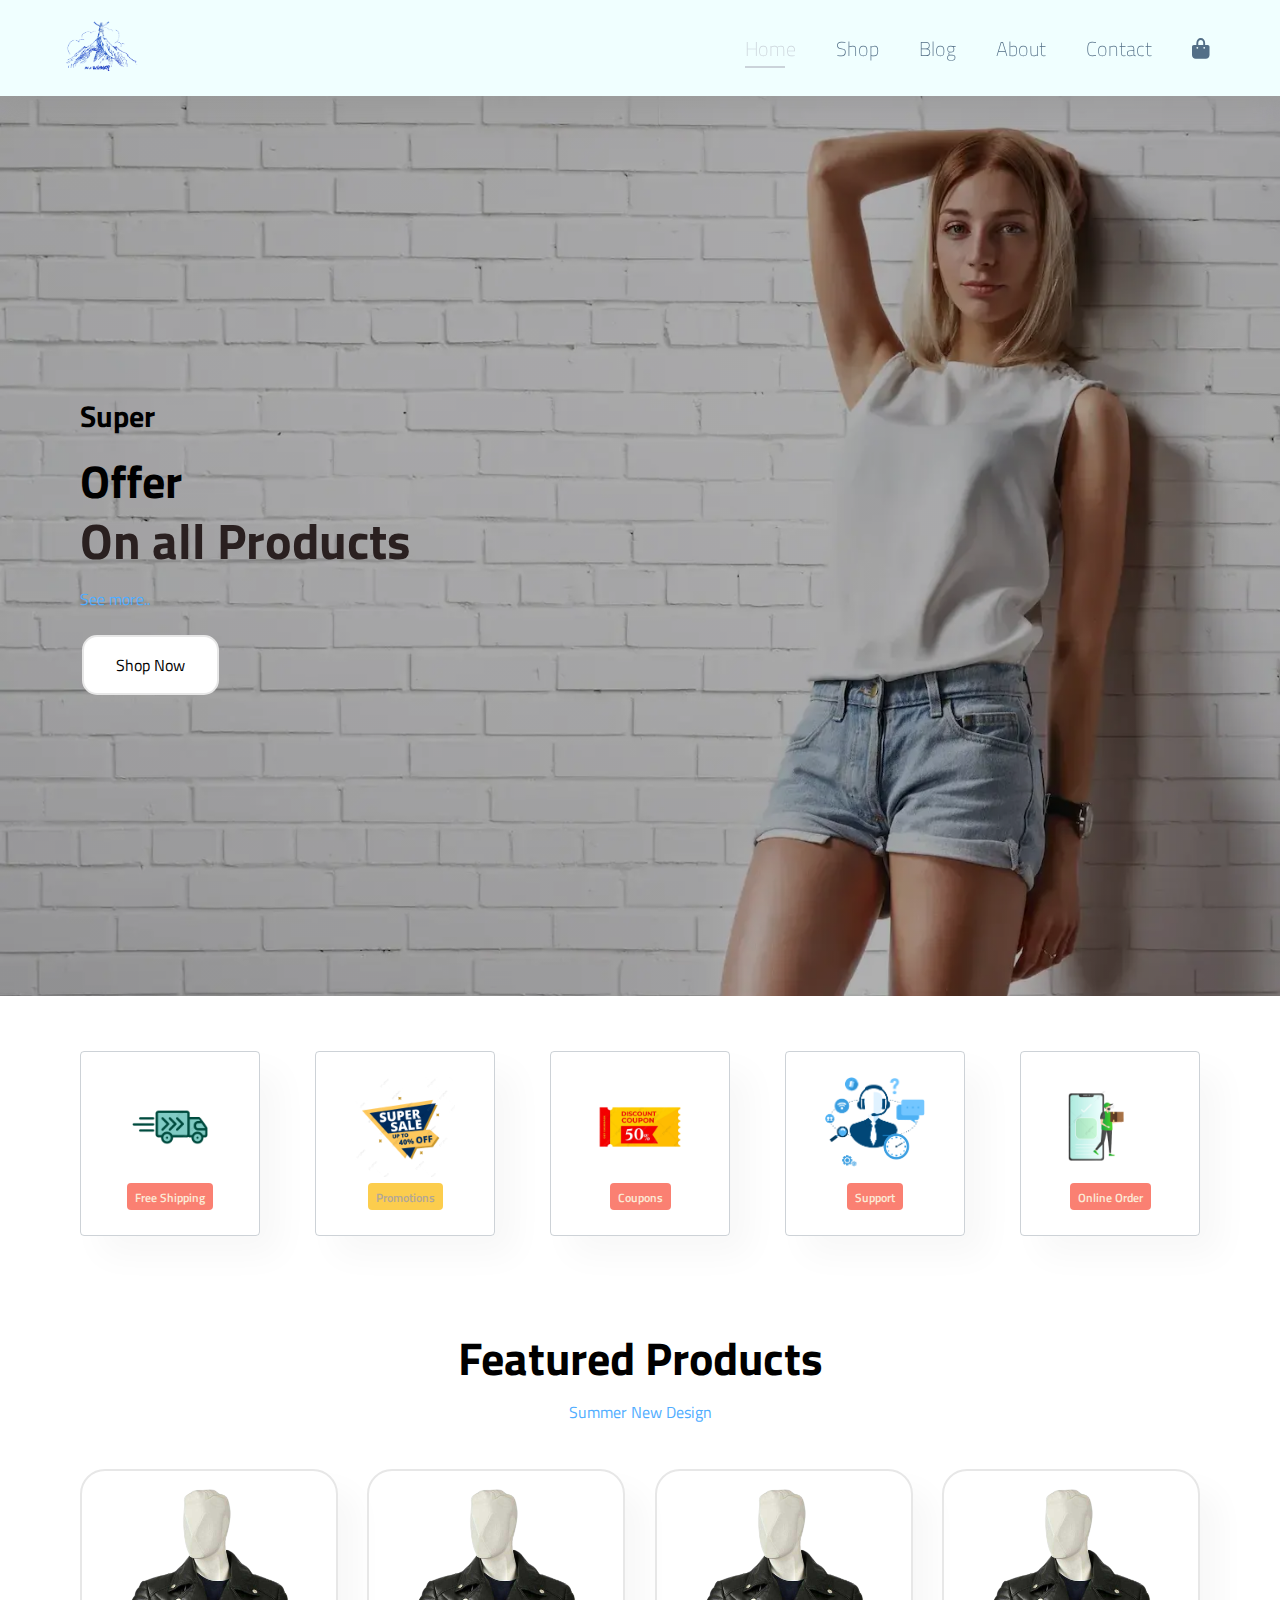
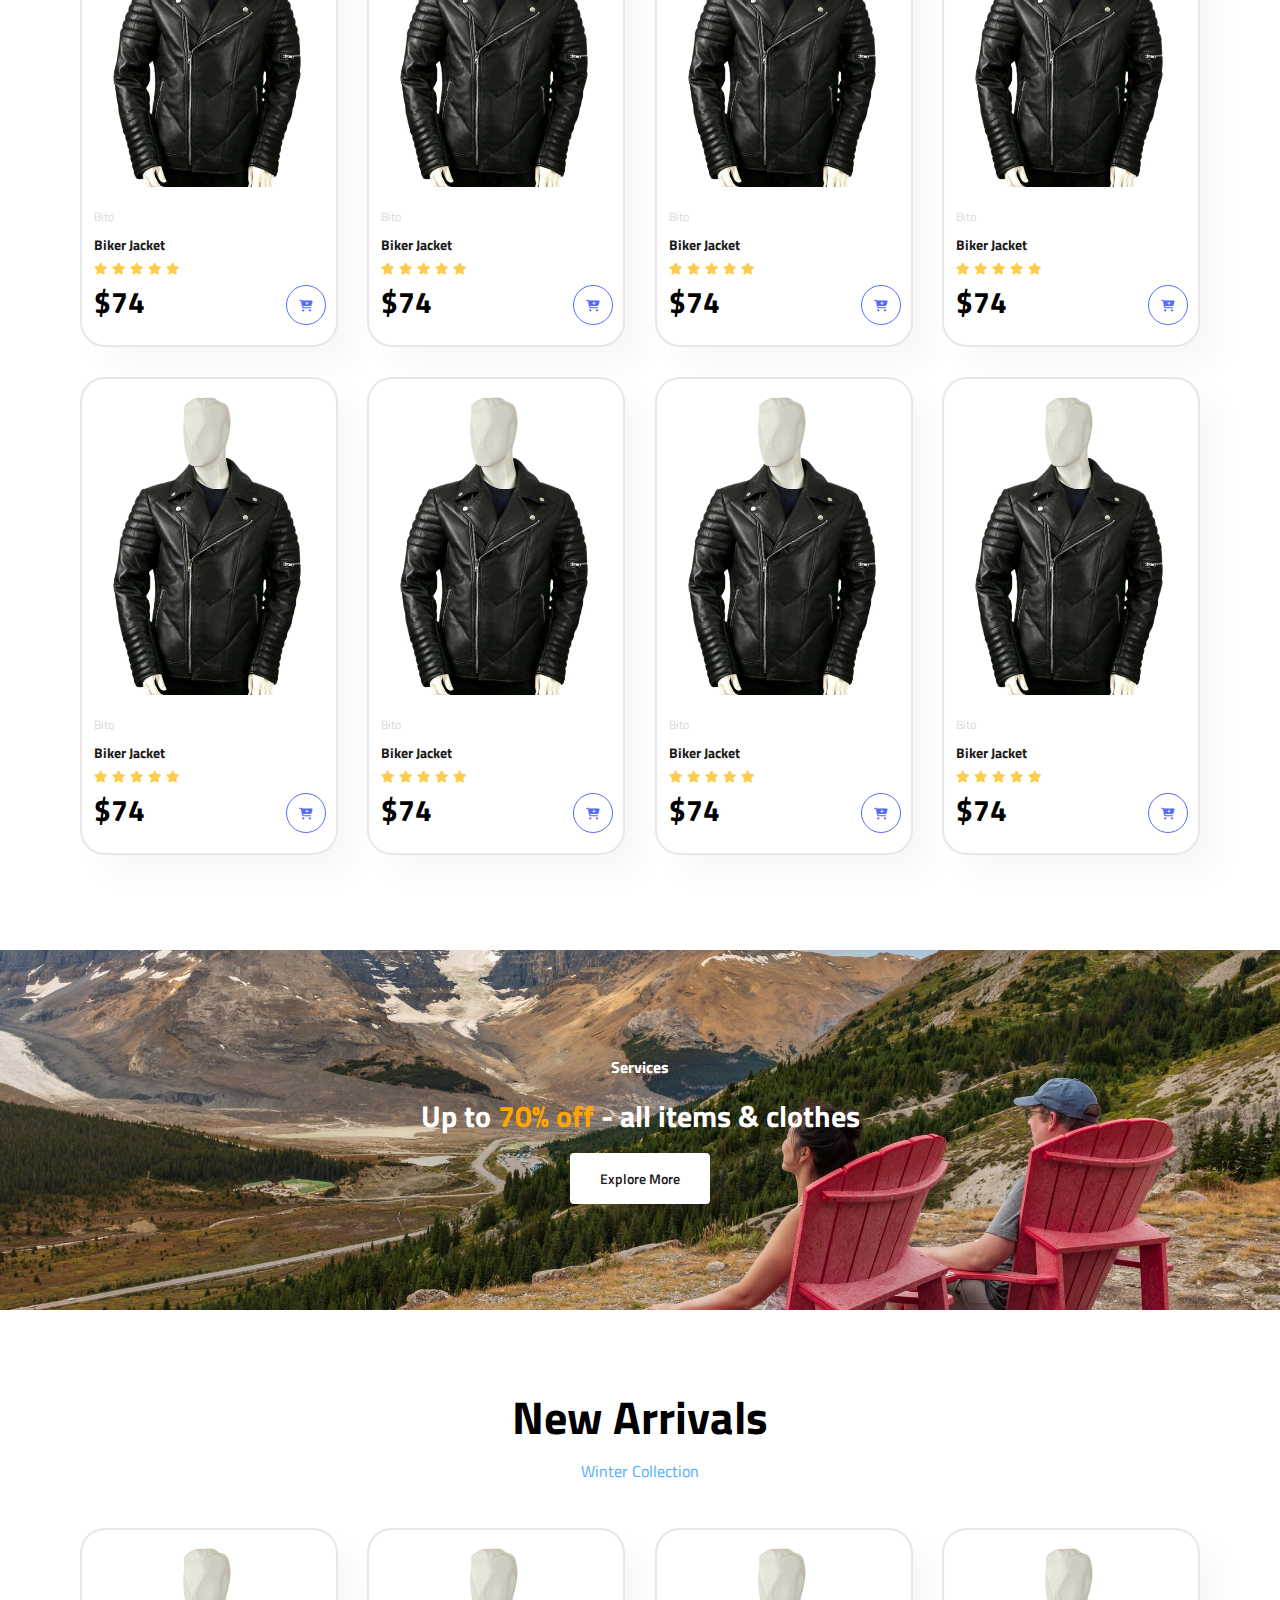
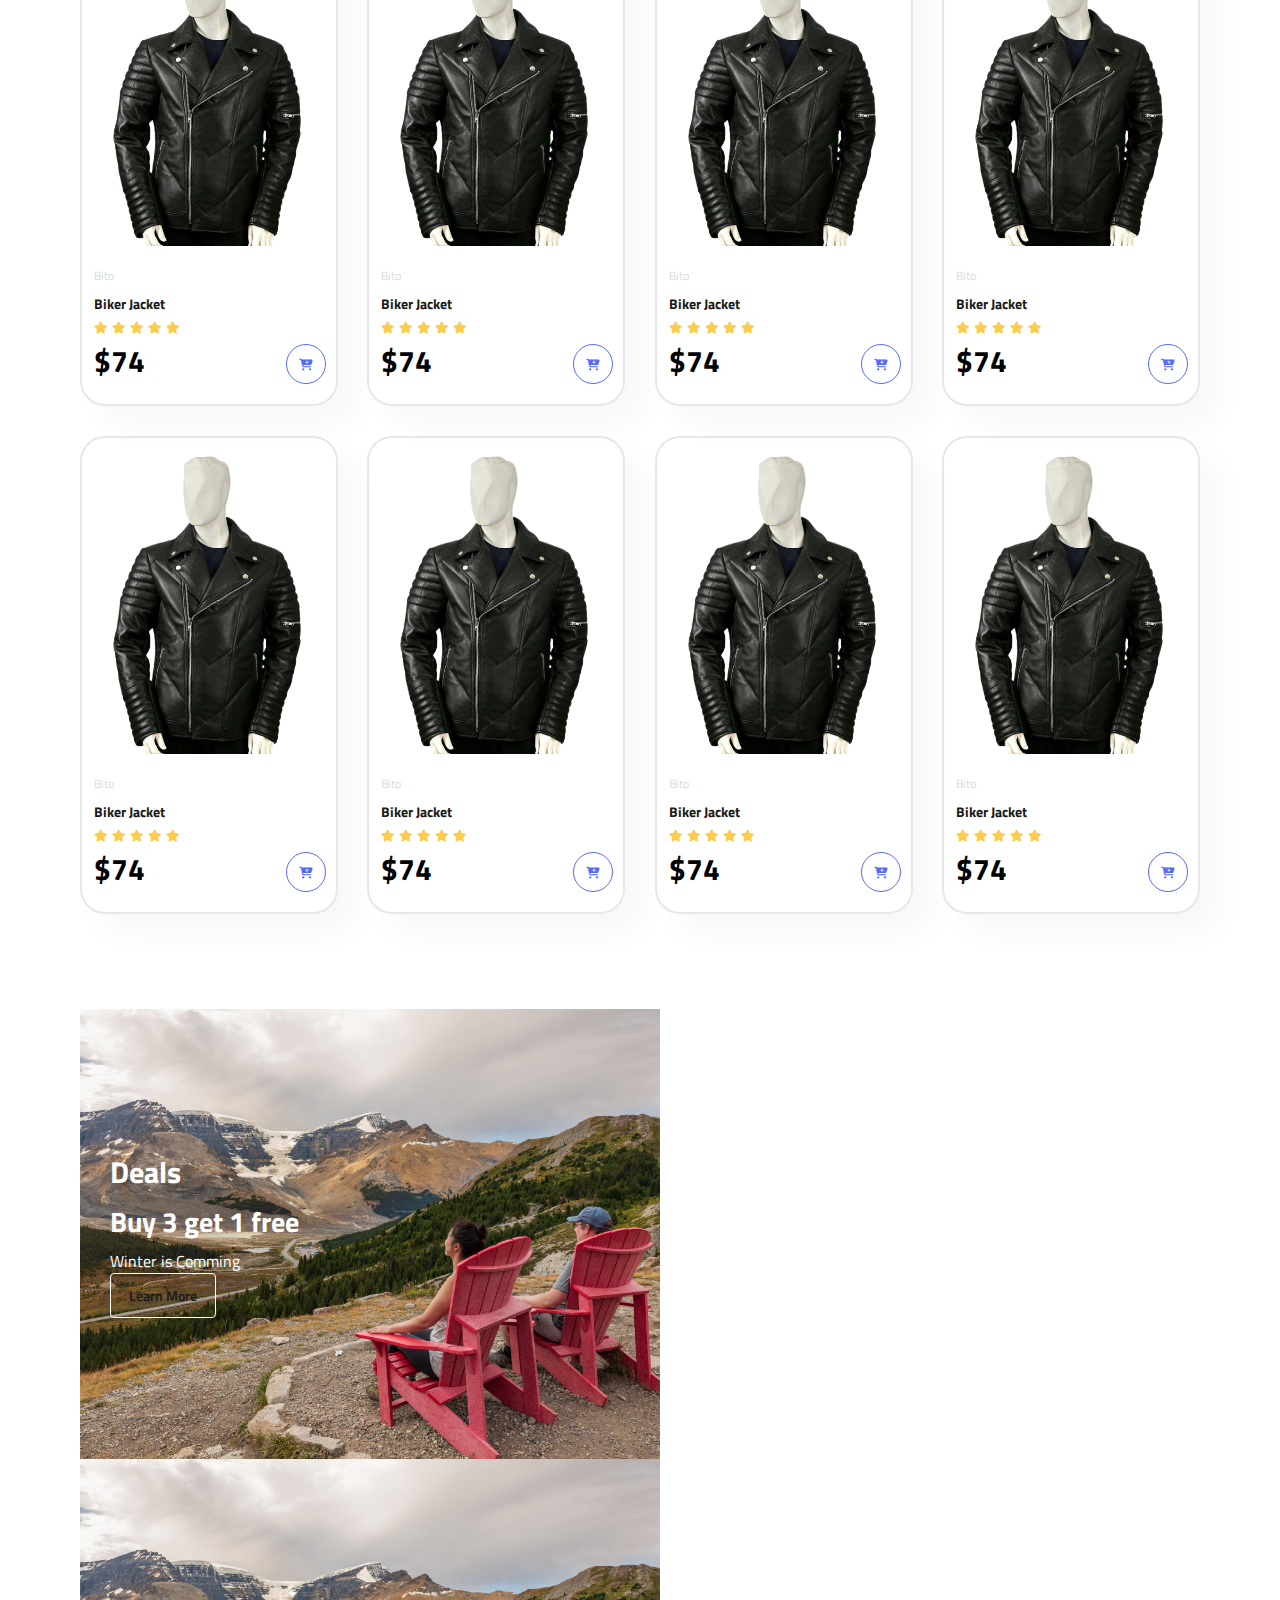
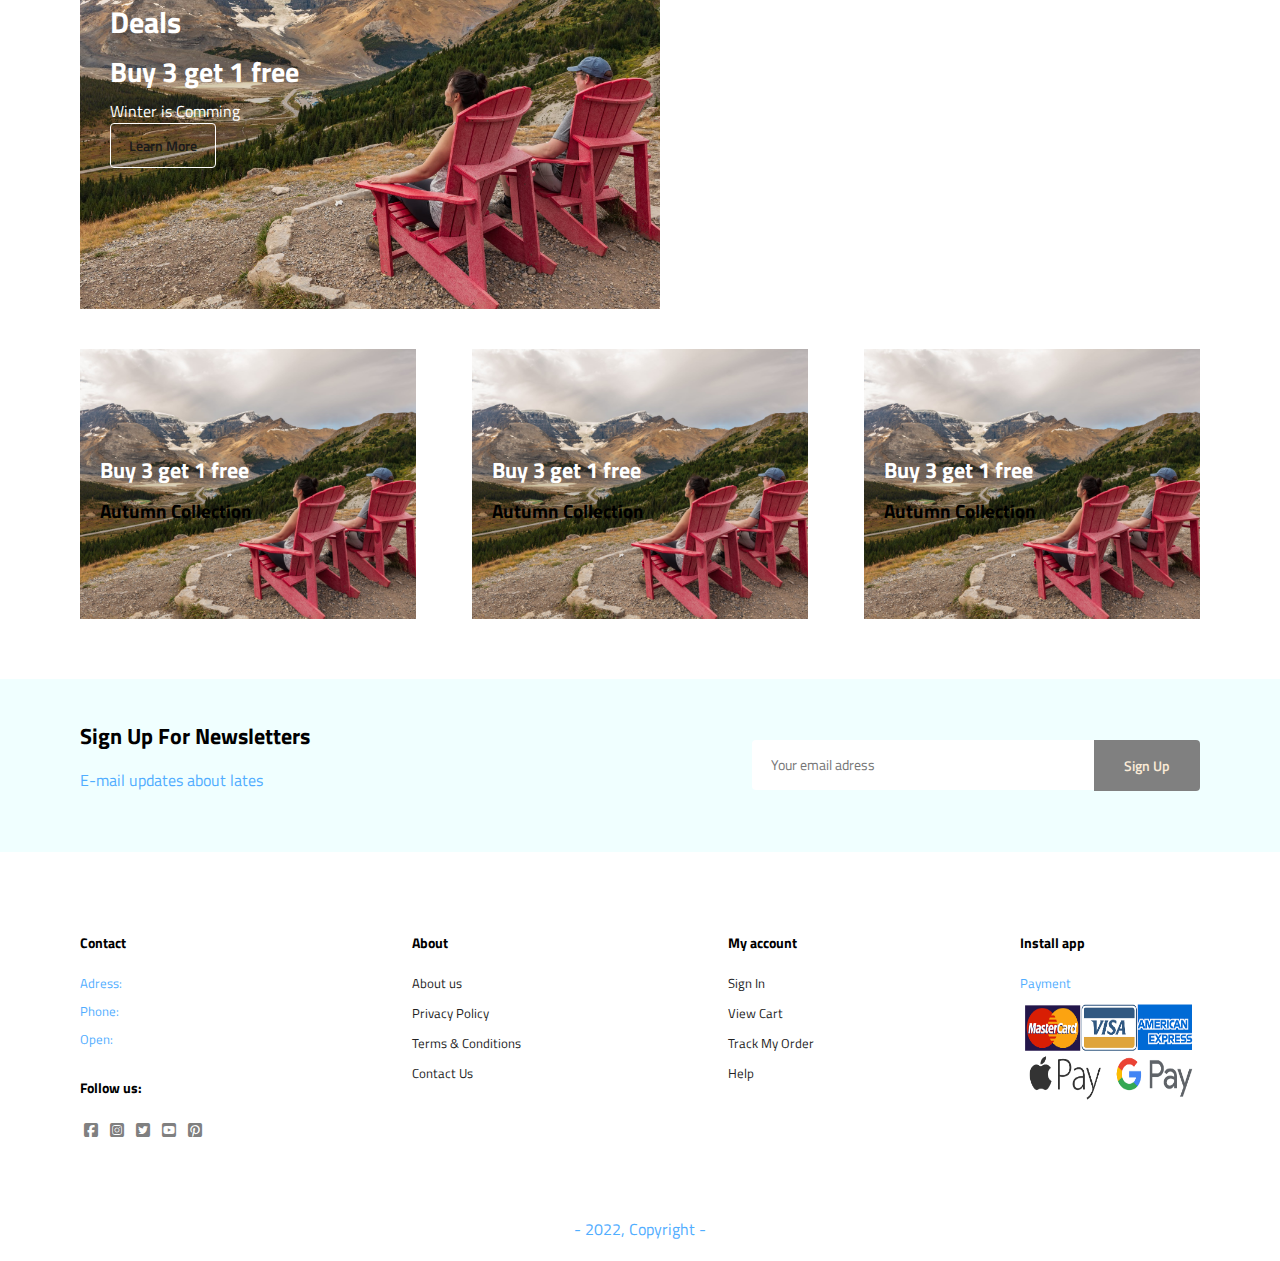
<file: index.html>
<!DOCTYPE html>
<html lang="en">
    <head>
        <title>Shop</title>
        <meta charset="utf-8">
        <meta name="viewport" content="width=device-width, initial-scale=1.0">
        <link rel="stylesheet" href="stlye.css">
        <link rel="stylesheet" href="https://cdnjs.cloudflare.com/ajax/libs/font-awesome/6.1.2/css/all.min.css">
        
    
    </head>
    <body>
        <!-- navbar section-->
        <section id="header">
            <a href="#"><img src="img/logo.png" class="logo" alt="shopping logo"></a>

            <div>
                <ul id="navbar">
                    <li><a class="active" href="index.html">Home</a></li>
                    <li><a href="shop.html">Shop</a></li>
                    <li><a href="blog.html">Blog</a></li>
                    <li><a href="about.html">About</a></li>
                    <li><a href="contact.html">Contact</a></li>
                    <li id="bag"><a href="card.html"><i class="fa-solid fa-bag-shopping"></i></a></li>
                    <a href="#" id="close"><i class="fa-solid fa-xmark"></i></a>
                </ul>
            </div>
            <div id="mobile">
                <a href="card.html"><i class="fa-solid fa-bag-shopping"></i></a>
                <i id="bar" class="fa-solid fa-bars"></i>
            </div>

        </section>

        <section id="hero">
            <h4>Super</h4>
            <h2>Offer</h2>
            <h1>On all Products</h1>
            <p>See more..</p>
            <button class="button button1">Shop Now</button>
            
        </section>
        <section id="feature" class="section-p1">
            <div class="fe-box">
                <img class ="trans-logo" src="img/shipping.png" alt="shipping">
                <h6>Free Shipping</h6>
            </div>
            <div class="fe-box">
                <img class ="trans-logo" src="img/sale.png" alt="sale">
                <h6>Promotions</h6>
            </div>
            <div class="fe-box">
                <img class ="trans-logo" src="img/coupon.png" alt="coupon">
                <h6>Coupons</h6>
            </div>
            <div class="fe-box">
                <img class ="trans-logo" src="img/support.png" alt="support">
                <h6>Support</h6>
            </div>
            <div class="fe-box">
                <img class ="trans-logo" src="img/onlineorder.png" alt="onlineorder">
                <h6>Online Order</h6>
            </div>
        </section>
        <section id="product1" class="section-p1">
            <h2>Featured Products</h2>
            <p>Summer New Design</p>
            <div class="pro-container">
                <div class="pro">
                    <img src="img/biker.png" alt="leather jacket">
                    <div class="description">
                        <span>Bito</span>
                        <h5>Biker Jacket</h5>
                        <div class="star">
                            <i class="fas fa-star"></i>
                            <i class="fas fa-star"></i>
                            <i class="fas fa-star"></i>
                            <i class="fas fa-star"></i>
                            <i class="fas fa-star"></i>
                        </div>
                        <h4>$74</h4>
                    </div>
                    <a href="#"><i class="fa-solid fa-cart-plus cart"></i></i></a>
                </div>
                <div class="pro">
                    <img src="img/biker.png" alt="leather jacket">
                    <div class="description">
                        <span>Bito</span>
                        <h5>Biker Jacket</h5>
                        <div class="star">
                            <i class="fas fa-star"></i>
                            <i class="fas fa-star"></i>
                            <i class="fas fa-star"></i>
                            <i class="fas fa-star"></i>
                            <i class="fas fa-star"></i>
                        </div>
                        <h4>$74</h4>
                    </div>
                    <a href="#"><i class="fa-solid fa-cart-plus cart"></i></i></a>
                </div>
                <div class="pro">
                    <img src="img/biker.png" alt="leather jacket">
                    <div class="description">
                        <span>Bito</span>
                        <h5>Biker Jacket</h5>
                        <div class="star">
                            <i class="fas fa-star"></i>
                            <i class="fas fa-star"></i>
                            <i class="fas fa-star"></i>
                            <i class="fas fa-star"></i>
                            <i class="fas fa-star"></i>
                        </div>
                        <h4>$74</h4>
                    </div>
                    <a href="#"><i class="fa-solid fa-cart-plus cart"></i></i></a>
                </div>
                <div class="pro">
                    <img src="img/biker.png" alt="leather jacket">
                    <div class="description">
                        <span>Bito</span>
                        <h5>Biker Jacket</h5>
                        <div class="star">
                            <i class="fas fa-star"></i>
                            <i class="fas fa-star"></i>
                            <i class="fas fa-star"></i>
                            <i class="fas fa-star"></i>
                            <i class="fas fa-star"></i>
                        </div>
                        <h4>$74</h4>
                    </div>
                    <a href="#"><i class="fa-solid fa-cart-plus cart"></i></i></a>
                </div>
                <div class="pro">
                    <img src="img/biker.png" alt="leather jacket">
                    <div class="description">
                        <span>Bito</span>
                        <h5>Biker Jacket</h5>
                        <div class="star">
                            <i class="fas fa-star"></i>
                            <i class="fas fa-star"></i>
                            <i class="fas fa-star"></i>
                            <i class="fas fa-star"></i>
                            <i class="fas fa-star"></i>
                        </div>
                        <h4>$74</h4>
                    </div>
                    <a href="#"><i class="fa-solid fa-cart-plus cart"></i></i></a>
                </div>
                <div class="pro">
                    <img src="img/biker.png" alt="leather jacket">
                    <div class="description">
                        <span>Bito</span>
                        <h5>Biker Jacket</h5>
                        <div class="star">
                            <i class="fas fa-star"></i>
                            <i class="fas fa-star"></i>
                            <i class="fas fa-star"></i>
                            <i class="fas fa-star"></i>
                            <i class="fas fa-star"></i>
                        </div>
                        <h4>$74</h4>
                    </div>
                    <a href="#"><i class="fa-solid fa-cart-plus cart"></i></i></a>
                </div>
                <div class="pro">
                    <img src="img/biker.png" alt="leather jacket">
                    <div class="description">
                        <span>Bito</span>
                        <h5>Biker Jacket</h5>
                        <div class="star">
                            <i class="fas fa-star"></i>
                            <i class="fas fa-star"></i>
                            <i class="fas fa-star"></i>
                            <i class="fas fa-star"></i>
                            <i class="fas fa-star"></i>
                        </div>
                        <h4>$74</h4>
                    </div>
                    <a href="#"><i class="fa-solid fa-cart-plus cart"></i></i></a>
                </div>
                <div class="pro">
                    <img src="img/biker.png" alt="leather jacket">
                    <div class="description">
                        <span>Bito</span>
                        <h5>Biker Jacket</h5>
                        <div class="star">
                            <i class="fas fa-star"></i>
                            <i class="fas fa-star"></i>
                            <i class="fas fa-star"></i>
                            <i class="fas fa-star"></i>
                            <i class="fas fa-star"></i>
                        </div>
                        <h4>$74</h4>
                    </div>
                    <a href="#"><i class="fa-solid fa-cart-plus cart"></i></i></a>
                </div>
            </div>
        </section>
        <section id="banner" class="section-m1">
            <h4>Services</h4>
            <h2>Up to <span>70% off</span> - all items & clothes</h2>
            <button class="normal">Explore More</button>
        </section>
        <section id="product1" class="section-p1">
            <h2>New Arrivals</h2>
            <p>Winter Collection</p>
            <div class="pro-container">
                <div class="pro">
                    <img src="img/biker.png" alt="leather jacket">
                    <div class="description">
                        <span>Bito</span>
                        <h5>Biker Jacket</h5>
                        <div class="star">
                            <i class="fas fa-star"></i>
                            <i class="fas fa-star"></i>
                            <i class="fas fa-star"></i>
                            <i class="fas fa-star"></i>
                            <i class="fas fa-star"></i>
                        </div>
                        <h4>$74</h4>
                    </div>
                    <a href="#"><i class="fa-solid fa-cart-plus cart"></i></i></a>
                </div>
                <div class="pro">
                    <img src="img/biker.png" alt="leather jacket">
                    <div class="description">
                        <span>Bito</span>
                        <h5>Biker Jacket</h5>
                        <div class="star">
                            <i class="fas fa-star"></i>
                            <i class="fas fa-star"></i>
                            <i class="fas fa-star"></i>
                            <i class="fas fa-star"></i>
                            <i class="fas fa-star"></i>
                        </div>
                        <h4>$74</h4>
                    </div>
                    <a href="#"><i class="fa-solid fa-cart-plus cart"></i></i></a>
                </div>
                <div class="pro">
                    <img src="img/biker.png" alt="leather jacket">
                    <div class="description">
                        <span>Bito</span>
                        <h5>Biker Jacket</h5>
                        <div class="star">
                            <i class="fas fa-star"></i>
                            <i class="fas fa-star"></i>
                            <i class="fas fa-star"></i>
                            <i class="fas fa-star"></i>
                            <i class="fas fa-star"></i>
                        </div>
                        <h4>$74</h4>
                    </div>
                    <a href="#"><i class="fa-solid fa-cart-plus cart"></i></i></a>
                </div>
                <div class="pro">
                    <img src="img/biker.png" alt="leather jacket">
                    <div class="description">
                        <span>Bito</span>
                        <h5>Biker Jacket</h5>
                        <div class="star">
                            <i class="fas fa-star"></i>
                            <i class="fas fa-star"></i>
                            <i class="fas fa-star"></i>
                            <i class="fas fa-star"></i>
                            <i class="fas fa-star"></i>
                        </div>
                        <h4>$74</h4>
                    </div>
                    <a href="#"><i class="fa-solid fa-cart-plus cart"></i></i></a>
                </div>
                <div class="pro">
                    <img src="img/biker.png" alt="leather jacket">
                    <div class="description">
                        <span>Bito</span>
                        <h5>Biker Jacket</h5>
                        <div class="star">
                            <i class="fas fa-star"></i>
                            <i class="fas fa-star"></i>
                            <i class="fas fa-star"></i>
                            <i class="fas fa-star"></i>
                            <i class="fas fa-star"></i>
                        </div>
                        <h4>$74</h4>
                    </div>
                    <a href="#"><i class="fa-solid fa-cart-plus cart"></i></i></a>
                </div>
                <div class="pro">
                    <img src="img/biker.png" alt="leather jacket">
                    <div class="description">
                        <span>Bito</span>
                        <h5>Biker Jacket</h5>
                        <div class="star">
                            <i class="fas fa-star"></i>
                            <i class="fas fa-star"></i>
                            <i class="fas fa-star"></i>
                            <i class="fas fa-star"></i>
                            <i class="fas fa-star"></i>
                        </div>
                        <h4>$74</h4>
                    </div>
                    <a href="#"><i class="fa-solid fa-cart-plus cart"></i></i></a>
                </div>
                <div class="pro">
                    <img src="img/biker.png" alt="leather jacket">
                    <div class="description">
                        <span>Bito</span>
                        <h5>Biker Jacket</h5>
                        <div class="star">
                            <i class="fas fa-star"></i>
                            <i class="fas fa-star"></i>
                            <i class="fas fa-star"></i>
                            <i class="fas fa-star"></i>
                            <i class="fas fa-star"></i>
                        </div>
                        <h4>$74</h4>
                    </div>
                    <a href="#"><i class="fa-solid fa-cart-plus cart"></i></i></a>
                </div>
                <div class="pro">
                    <img src="img/biker.png" alt="leather jacket">
                    <div class="description">
                        <span>Bito</span>
                        <h5>Biker Jacket</h5>
                        <div class="star">
                            <i class="fas fa-star"></i>
                            <i class="fas fa-star"></i>
                            <i class="fas fa-star"></i>
                            <i class="fas fa-star"></i>
                            <i class="fas fa-star"></i>
                        </div>
                        <h4>$74</h4>
                    </div>
                    <a href="#"><i class="fa-solid fa-cart-plus cart"></i></i></a>
                </div>
            </div>
        </section>
        <section id="sm-banner" class="section-p1">
            <div class="banner-box">
                <h4>Deals</h4>
                <h2>Buy 3 get 1 free</h2>
                <span>Winter is Comming</span>
                <button class="white">Learn More</button>
            </div>
            <div class="banner-box">
                <h4>Deals</h4>
                <h2>Buy 3 get 1 free</h2>
                <span>Winter is Comming</span>
                <button class="white">Learn More</button>
            </div>
        </section>
        <section id="banner3">
            <div class="banner-box">
                
                <h2>Buy 3 get 1 free</h2>
                <h3>Autumn Collection</h3>
            
            </div>
            <div class="banner-box">
                
                <h2>Buy 3 get 1 free</h2>
                <h3>Autumn Collection</h3>
            
            </div>
            <div class="banner-box">
                
                <h2>Buy 3 get 1 free</h2>
                <h3>Autumn Collection</h3>
            
            </div>

        </section>
        <section id="newsletter" class="section-p1 section-m1">
            <div class="newstext">
                <h4>Sign Up For Newsletters</h4>
                <p>E-mail updates about lates</p>
            </div>
            <div class="form">
                <input type="text" placeholder="Your email adress">
                <button class="normal">Sign Up</button>
            </div>
        </section>
        <footer class="section-p1">
            <div class="col">
                <!--<img src="img/logo.png" alt="logo" class="logo"> -->
                <h4>Contact</h4>
                <p>Adress:</p>
                <p>Phone:</p>
                <p>Open:</p>
                <div class="follow">
                    <h4>Follow us:</h4>
                    <div class="icon">
                        <i class="fa-brands fa-square-facebook"></i>
                        <i class="fa-brands fa-square-instagram"></i>
                        <i class="fa-brands fa-square-twitter"></i>
                        <i class="fa-brands fa-square-youtube"></i>
                        <i class="fa-brands fa-square-pinterest"></i>

                    </div>
                </div>
            </div>
            <div class="col">
                <h4>About</h4>
                <a href="#">About us</a>
                <a href="#">Privacy Policy</a>
                <a href="#">Terms & Conditions</a>
                <a href="#">Contact Us</a>
            </div>
            <div class="col">
                <h4>My account</h4>
                <a href="#">Sign In</a>
                <a href="#">View Cart</a>
                <a href="#">Track My Order</a>
                <a href="#">Help</a>
            </div>
            <div id="col install">
                <h4>Install app</h4>
                <p>Payment</p>
                <div class="row">
                    <img src="img/pay.png" alt="payOptions" width="180px" height="100px">
            
                </div>
            </div>
        </footer>
        <div class="copyright">
            <p>- 2022, Copyright -</p></div>
        </div>
        <script src="index.js"></script>
</html>
</file>
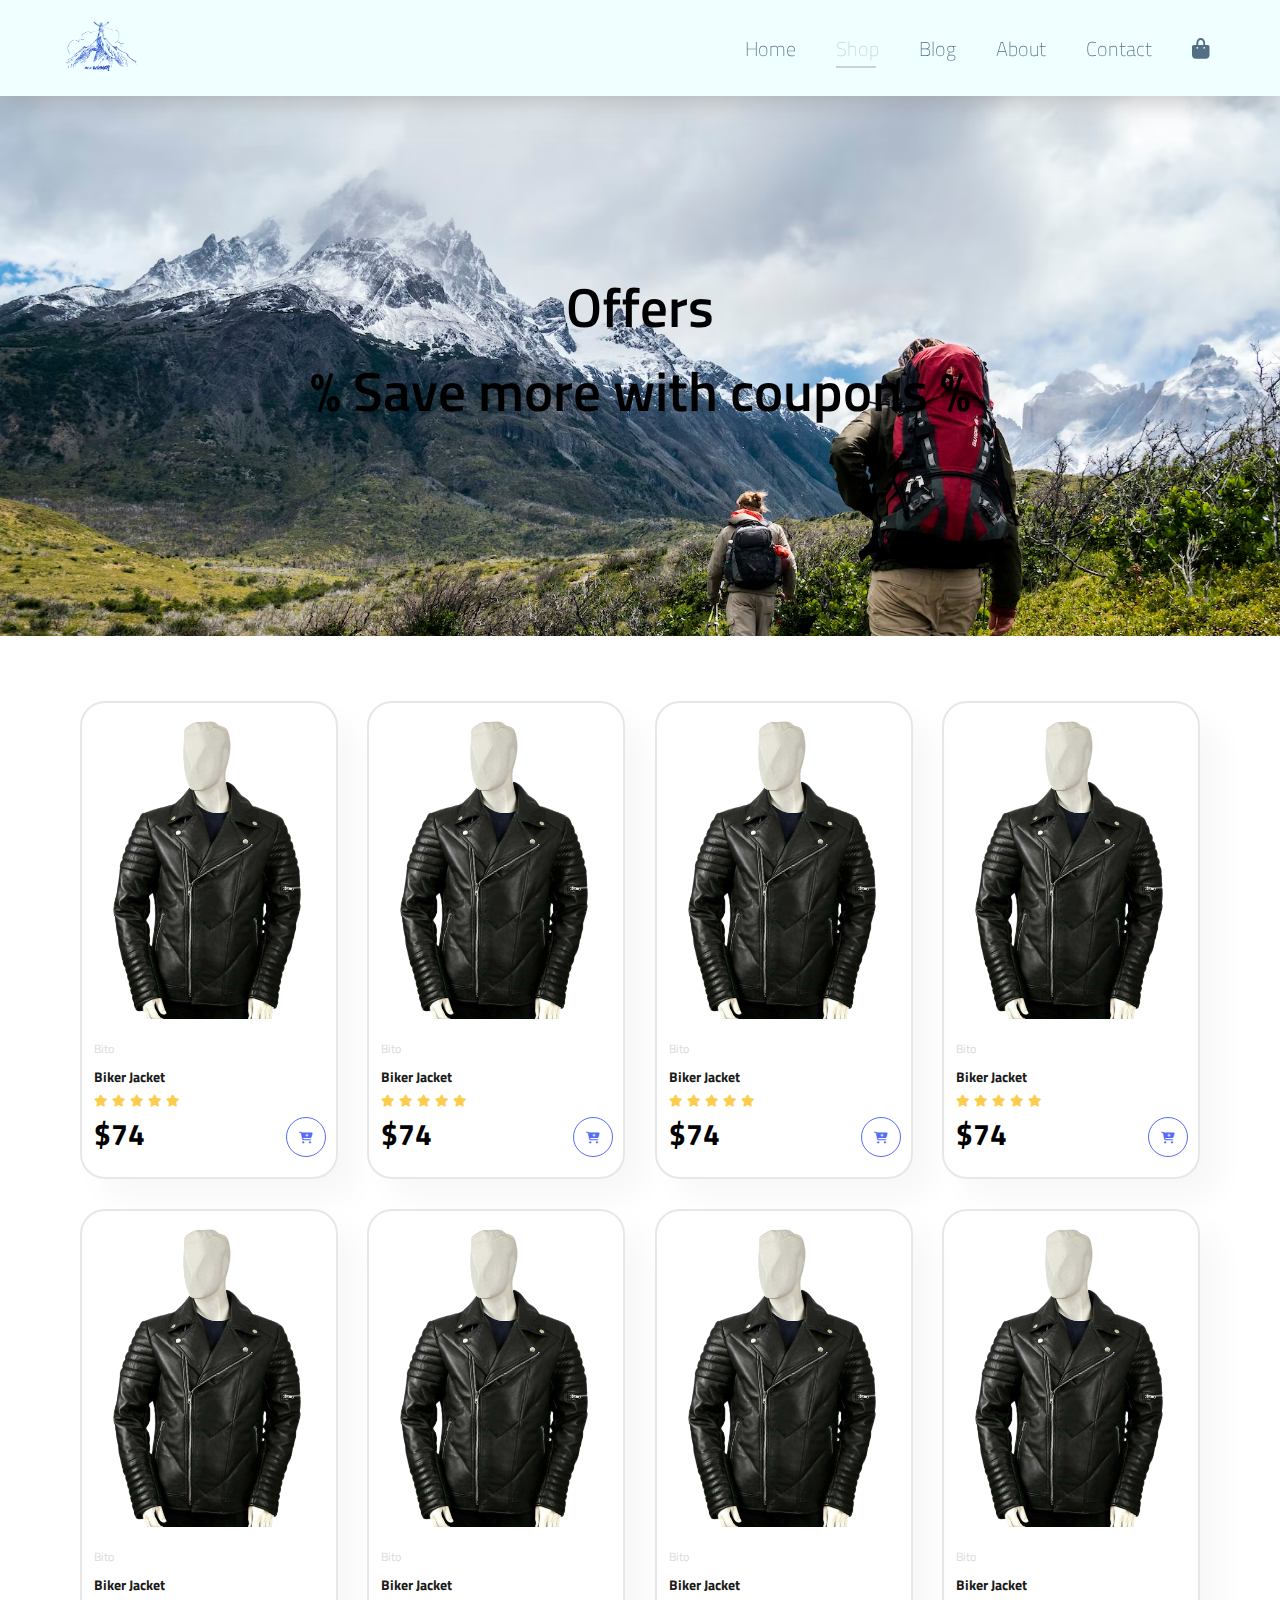
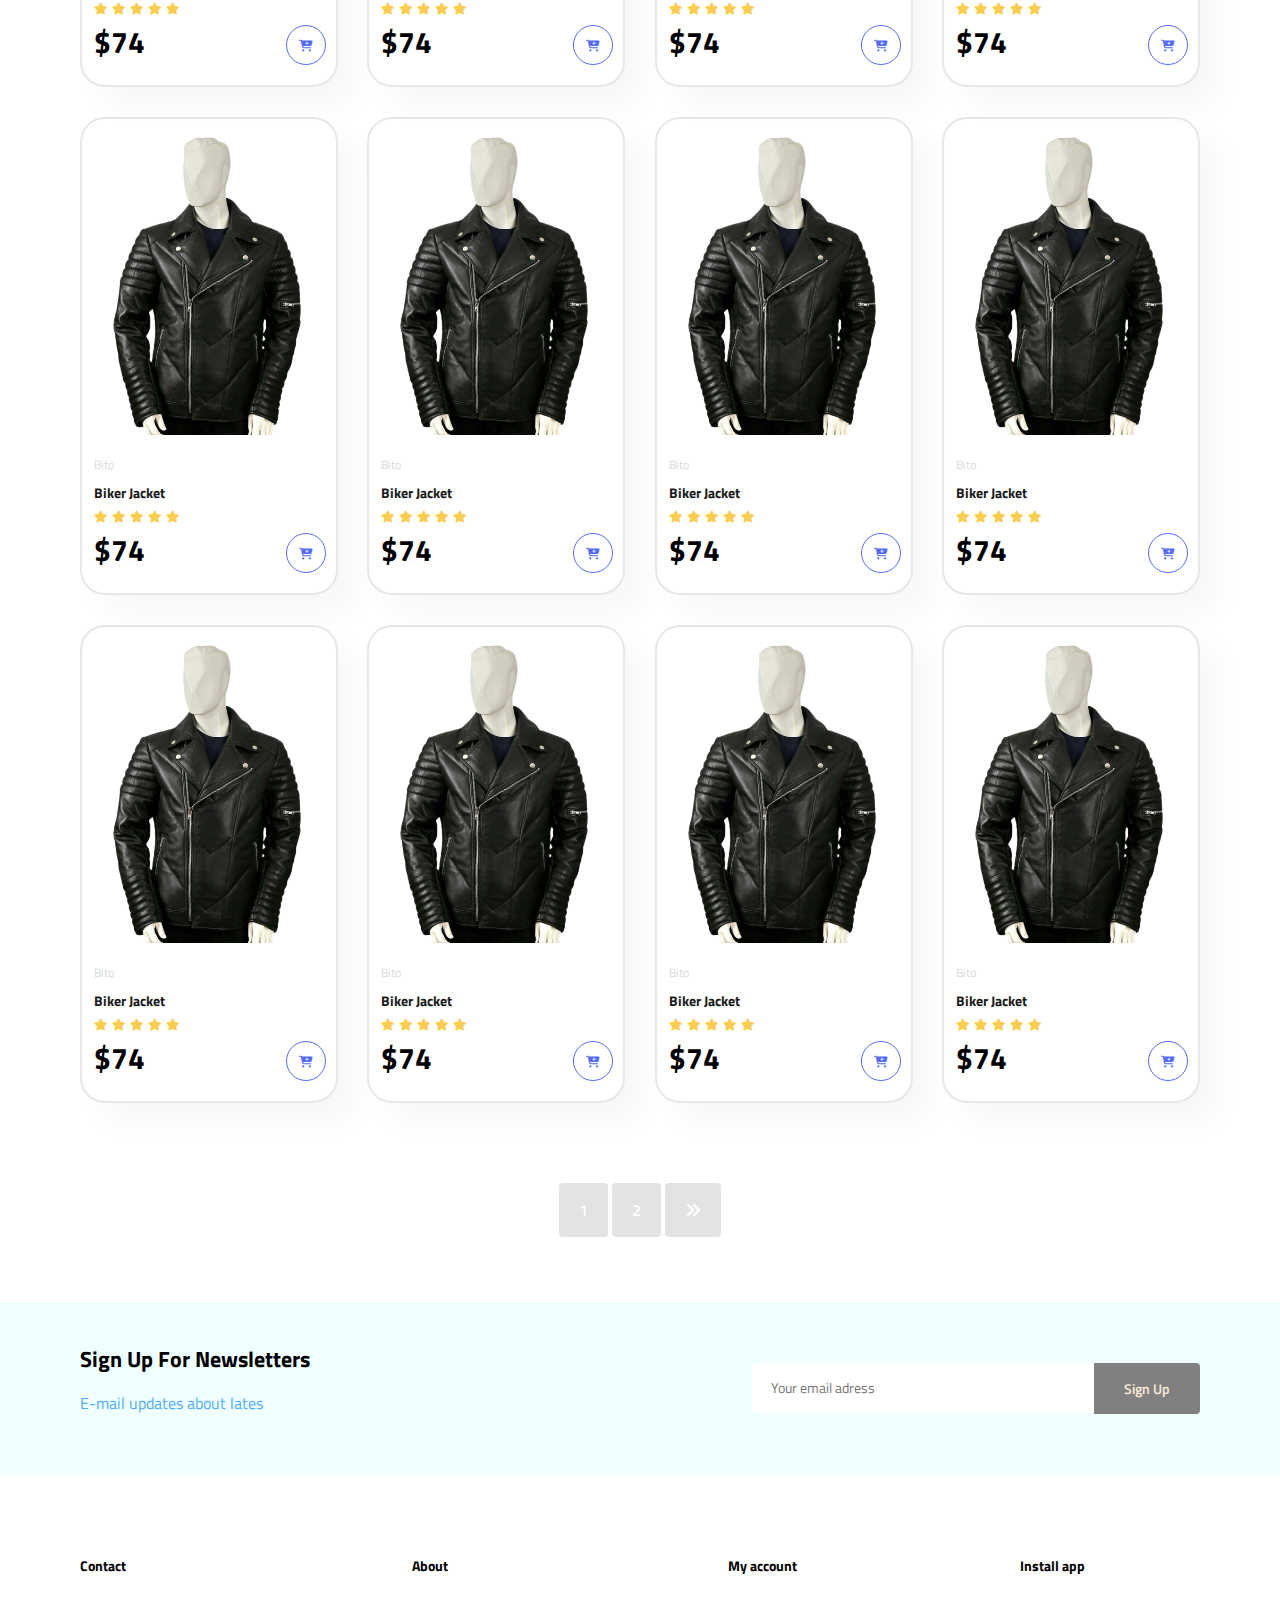
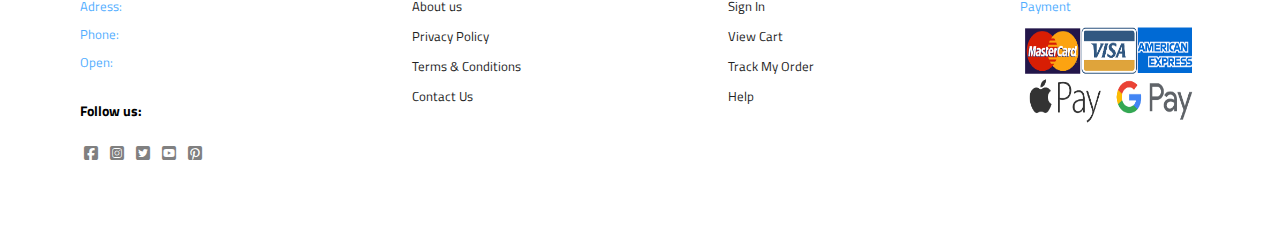
<file: shop.html>
<!DOCTYPE html>
<html lang="en">
    <head>
        <title>Shop</title>
        <meta charset="utf-8">
        <meta name="viewport" content="width=device-width, initial-scale=1.0">
        <link rel="stylesheet" href="stlye.css">
        <link rel="stylesheet" href="https://cdnjs.cloudflare.com/ajax/libs/font-awesome/6.1.2/css/all.min.css">
        
    
    </head>
    <body>
        <!-- navbar section-->
        <section id="header">
            <a href="#"><img src="img/logo.png" class="logo" alt="shopping logo"></a>

            <div>
                <ul id="navbar">
                    <li><a href="index.html">Home</a></li>
                    <li><a class="active"  href="shop.html">Shop</a></li>
                    <li><a href="blog.html">Blog</a></li>
                    <li><a href="about.html">About</a></li>
                    <li><a href="contact.html">Contact</a></li>
                    <li id="bag"><a href="card.html"><i class="fa-solid fa-bag-shopping"></i></a></li>
                    <a href="#" id="close"><i class="fa-solid fa-xmark"></i></a>
                </ul>
            </div>
            <div id="mobile">
                <a href="card.html"><i class="fa-solid fa-bag-shopping"></i></a>
                <i id="bar" class="fa-solid fa-bars"></i>
            </div>

        </section>

        <section id="page-header">

            <h2>Offers</h2>
            <p>% Save more with coupons %</p>   
        </section>
        <section id="product1" class="section-p1">
            <div class="pro-container">
                <div class="pro">
                    <img src="img/biker.png" alt="leather jacket">
                    <div class="description">
                        <span>Bito</span>
                        <h5>Biker Jacket</h5>
                        <div class="star">
                            <i class="fas fa-star"></i>
                            <i class="fas fa-star"></i>
                            <i class="fas fa-star"></i>
                            <i class="fas fa-star"></i>
                            <i class="fas fa-star"></i>
                        </div>
                        <h4>$74</h4>
                    </div>
                    <a href="#"><i class="fa-solid fa-cart-plus cart"></i></i></a>
                </div>
                <div class="pro">
                    <img src="img/biker.png" alt="leather jacket">
                    <div class="description">
                        <span>Bito</span>
                        <h5>Biker Jacket</h5>
                        <div class="star">
                            <i class="fas fa-star"></i>
                            <i class="fas fa-star"></i>
                            <i class="fas fa-star"></i>
                            <i class="fas fa-star"></i>
                            <i class="fas fa-star"></i>
                        </div>
                        <h4>$74</h4>
                    </div>
                    <a href="#"><i class="fa-solid fa-cart-plus cart"></i></i></a>
                </div>
                <div class="pro">
                    <img src="img/biker.png" alt="leather jacket">
                    <div class="description">
                        <span>Bito</span>
                        <h5>Biker Jacket</h5>
                        <div class="star">
                            <i class="fas fa-star"></i>
                            <i class="fas fa-star"></i>
                            <i class="fas fa-star"></i>
                            <i class="fas fa-star"></i>
                            <i class="fas fa-star"></i>
                        </div>
                        <h4>$74</h4>
                    </div>
                    <a href="#"><i class="fa-solid fa-cart-plus cart"></i></i></a>
                </div>
                <div class="pro">
                    <img src="img/biker.png" alt="leather jacket">
                    <div class="description">
                        <span>Bito</span>
                        <h5>Biker Jacket</h5>
                        <div class="star">
                            <i class="fas fa-star"></i>
                            <i class="fas fa-star"></i>
                            <i class="fas fa-star"></i>
                            <i class="fas fa-star"></i>
                            <i class="fas fa-star"></i>
                        </div>
                        <h4>$74</h4>
                    </div>
                    <a href="#"><i class="fa-solid fa-cart-plus cart"></i></i></a>
                </div>
                <div class="pro">
                    <img src="img/biker.png" alt="leather jacket">
                    <div class="description">
                        <span>Bito</span>
                        <h5>Biker Jacket</h5>
                        <div class="star">
                            <i class="fas fa-star"></i>
                            <i class="fas fa-star"></i>
                            <i class="fas fa-star"></i>
                            <i class="fas fa-star"></i>
                            <i class="fas fa-star"></i>
                        </div>
                        <h4>$74</h4>
                    </div>
                    <a href="#"><i class="fa-solid fa-cart-plus cart"></i></i></a>
                </div>
                <div class="pro">
                    <img src="img/biker.png" alt="leather jacket">
                    <div class="description">
                        <span>Bito</span>
                        <h5>Biker Jacket</h5>
                        <div class="star">
                            <i class="fas fa-star"></i>
                            <i class="fas fa-star"></i>
                            <i class="fas fa-star"></i>
                            <i class="fas fa-star"></i>
                            <i class="fas fa-star"></i>
                        </div>
                        <h4>$74</h4>
                    </div>
                    <a href="#"><i class="fa-solid fa-cart-plus cart"></i></i></a>
                </div>
                <div class="pro">
                    <img src="img/biker.png" alt="leather jacket">
                    <div class="description">
                        <span>Bito</span>
                        <h5>Biker Jacket</h5>
                        <div class="star">
                            <i class="fas fa-star"></i>
                            <i class="fas fa-star"></i>
                            <i class="fas fa-star"></i>
                            <i class="fas fa-star"></i>
                            <i class="fas fa-star"></i>
                        </div>
                        <h4>$74</h4>
                    </div>
                    <a href="#"><i class="fa-solid fa-cart-plus cart"></i></i></a>
                </div>
                <div class="pro">
                    <img src="img/biker.png" alt="leather jacket">
                    <div class="description">
                        <span>Bito</span>
                        <h5>Biker Jacket</h5>
                        <div class="star">
                            <i class="fas fa-star"></i>
                            <i class="fas fa-star"></i>
                            <i class="fas fa-star"></i>
                            <i class="fas fa-star"></i>
                            <i class="fas fa-star"></i>
                        </div>
                        <h4>$74</h4>
                    </div>
                    <a href="#"><i class="fa-solid fa-cart-plus cart"></i></i></a>
                </div>
                <div class="pro">
                    <img src="img/biker.png" alt="leather jacket">
                    <div class="description">
                        <span>Bito</span>
                        <h5>Biker Jacket</h5>
                        <div class="star">
                            <i class="fas fa-star"></i>
                            <i class="fas fa-star"></i>
                            <i class="fas fa-star"></i>
                            <i class="fas fa-star"></i>
                            <i class="fas fa-star"></i>
                        </div>
                        <h4>$74</h4>
                    </div>
                    <a href="#"><i class="fa-solid fa-cart-plus cart"></i></i></a>
                </div>
                <div class="pro">
                    <img src="img/biker.png" alt="leather jacket">
                    <div class="description">
                        <span>Bito</span>
                        <h5>Biker Jacket</h5>
                        <div class="star">
                            <i class="fas fa-star"></i>
                            <i class="fas fa-star"></i>
                            <i class="fas fa-star"></i>
                            <i class="fas fa-star"></i>
                            <i class="fas fa-star"></i>
                        </div>
                        <h4>$74</h4>
                    </div>
                    <a href="#"><i class="fa-solid fa-cart-plus cart"></i></i></a>
                </div>
                <div class="pro">
                    <img src="img/biker.png" alt="leather jacket">
                    <div class="description">
                        <span>Bito</span>
                        <h5>Biker Jacket</h5>
                        <div class="star">
                            <i class="fas fa-star"></i>
                            <i class="fas fa-star"></i>
                            <i class="fas fa-star"></i>
                            <i class="fas fa-star"></i>
                            <i class="fas fa-star"></i>
                        </div>
                        <h4>$74</h4>
                    </div>
                    <a href="#"><i class="fa-solid fa-cart-plus cart"></i></i></a>
                </div>
                <div class="pro">
                    <img src="img/biker.png" alt="leather jacket">
                    <div class="description">
                        <span>Bito</span>
                        <h5>Biker Jacket</h5>
                        <div class="star">
                            <i class="fas fa-star"></i>
                            <i class="fas fa-star"></i>
                            <i class="fas fa-star"></i>
                            <i class="fas fa-star"></i>
                            <i class="fas fa-star"></i>
                        </div>
                        <h4>$74</h4>
                    </div>
                    <a href="#"><i class="fa-solid fa-cart-plus cart"></i></i></a>
                </div>
                <div class="pro">
                    <img src="img/biker.png" alt="leather jacket">
                    <div class="description">
                        <span>Bito</span>
                        <h5>Biker Jacket</h5>
                        <div class="star">
                            <i class="fas fa-star"></i>
                            <i class="fas fa-star"></i>
                            <i class="fas fa-star"></i>
                            <i class="fas fa-star"></i>
                            <i class="fas fa-star"></i>
                        </div>
                        <h4>$74</h4>
                    </div>
                    <a href="#"><i class="fa-solid fa-cart-plus cart"></i></i></a>
                </div>
                <div class="pro">
                    <img src="img/biker.png" alt="leather jacket">
                    <div class="description">
                        <span>Bito</span>
                        <h5>Biker Jacket</h5>
                        <div class="star">
                            <i class="fas fa-star"></i>
                            <i class="fas fa-star"></i>
                            <i class="fas fa-star"></i>
                            <i class="fas fa-star"></i>
                            <i class="fas fa-star"></i>
                        </div>
                        <h4>$74</h4>
                    </div>
                    <a href="#"><i class="fa-solid fa-cart-plus cart"></i></i></a>
                </div>
                <div class="pro">
                    <img src="img/biker.png" alt="leather jacket">
                    <div class="description">
                        <span>Bito</span>
                        <h5>Biker Jacket</h5>
                        <div class="star">
                            <i class="fas fa-star"></i>
                            <i class="fas fa-star"></i>
                            <i class="fas fa-star"></i>
                            <i class="fas fa-star"></i>
                            <i class="fas fa-star"></i>
                        </div>
                        <h4>$74</h4>
                    </div>
                    <a href="#"><i class="fa-solid fa-cart-plus cart"></i></i></a>
                </div>
                <div class="pro">
                    <img src="img/biker.png" alt="leather jacket">
                    <div class="description">
                        <span>Bito</span>
                        <h5>Biker Jacket</h5>
                        <div class="star">
                            <i class="fas fa-star"></i>
                            <i class="fas fa-star"></i>
                            <i class="fas fa-star"></i>
                            <i class="fas fa-star"></i>
                            <i class="fas fa-star"></i>
                        </div>
                        <h4>$74</h4>
                    </div>
                    <a href="#"><i class="fa-solid fa-cart-plus cart"></i></i></a>
                </div>
            </div>
        </section>
        <section id="pagination" class="section-p1">
            <a href="#">1</a>
            <a href="#">2</a>
            <a href="#"><i class="fa-solid fa-angles-right"></i></a>
        </section>
        <section id="newsletter" class="section-p1 section-m1">
            <div class="newstext">
                <h4>Sign Up For Newsletters</h4>
                <p>E-mail updates about lates</p>
            </div>
            <div class="form">
                <input type="text" placeholder="Your email adress">
                <button class="normal">Sign Up</button>
            </div>
        </section>
        <footer class="section-p1">
            <div class="col">
                <!--<img src="img/logo.png" alt="logo" class="logo"> -->
                <h4>Contact</h4>
                <p>Adress:</p>
                <p>Phone:</p>
                <p>Open:</p>
                <div class="follow">
                    <h4>Follow us:</h4>
                    <div class="icon">
                        <i class="fa-brands fa-square-facebook"></i>
                        <i class="fa-brands fa-square-instagram"></i>
                        <i class="fa-brands fa-square-twitter"></i>
                        <i class="fa-brands fa-square-youtube"></i>
                        <i class="fa-brands fa-square-pinterest"></i>

                    </div>
                </div>
            </div>
            <div class="col">
                <h4>About</h4>
                <a href="#">About us</a>
                <a href="#">Privacy Policy</a>
                <a href="#">Terms & Conditions</a>
                <a href="#">Contact Us</a>
            </div>
            <div class="col">
                <h4>My account</h4>
                <a href="#">Sign In</a>
                <a href="#">View Cart</a>
                <a href="#">Track My Order</a>
                <a href="#">Help</a>
            </div>
            <div id="col install">
                <h4>Install app</h4>
                <p>Payment</p>
                <div class="row">
                    <img src="img/pay.png" alt="payOptions" width="180px" height="100px">
            
                </div>
            </div>
        </footer>
        <script src="index.js"></script>
</html>
</file>
<file: stlye.css>
@import url('https://fonts.googleapis.com/css2?family=Titillium+Web:wght@200&display=swap');

/* GLOBAL */
*{
    margin: 0;
    padding: 0;
    box-sizing: border-box;
    font-family: 'Titillium Web', sans-serif;


}

h1 {
    font-size: 50px;
    line-height: 64px;
    color: black;
}

h2 {
    font-size: 46px;
    line-height: 54px;
    color: black;
}

h4 {
    font-size: 30px;
    color: black;

}

h6 {
    font-weight: 600;
    font-size: 12px;
}

p {
    font-size: 16px;
    color: rgb(80, 173, 255);
    margin: 15px 0 20px 0;
}

.section-p1 {
    padding: 40px 80px;
}
.section-m1 {
    margin: 40px 0;
}

button.normal {
    font-size: 14px;
    font-weight: 600;
    padding: 15px 30px;
    color: #1a1a1a;
    background-color: #fff;
    border-radius: 4px;
    cursor: pointer;
    border: none;
    outline: none;
    transition: 0.2s;

}

button.white {
    font-size: 14px;
    font-weight: 600;
    padding: 11px 18px;
    color: #1a1a1a;
    background-color:   transparent;
    border-radius: 4px;
    cursor: pointer;
    border: 1px solid white;
    outline: none;
    transition: 0.2s;

}

body {
    width: 100%;
}

.logo {
    width: 100px;
    height: 80px;
}

/* header starts */

#header {
    display: flex;
    align-items: center;
    justify-content: space-between;
    padding:  5px 50px;
    background-color: azure ;
    box-shadow: 0 5px 25px rgba(146, 146, 146, 0.562);
    z-index: 999;
    position: sticky;
    top: 0;
    left: 0;

}

#navbar {
    display: flex;
    align-items: center;
    justify-content: center;
}

#navbar li {
    list-style: none;
    padding: 0 20px;
    position: relative;
}

/* shopping bag*/
#navbar li a {
    text-decoration: none;
    font-size: 20px;
    font-weight: 200;
    color: rgb(83, 111, 135);
    transition: 0.3s ease;

}

#navbar li a:hover,
#navbar li a.active {
    color: rgb(203, 211, 218);

}
/* navbar underline*/
#navbar li a.active::after,
#navbar li a:hover::after {
    content: "";
    width: 40px;
    height: 2px;
    background: rgb(203, 211, 218);
    position: absolute;
    bottom: -4px;
    left: 20px;
}

/* mobile menu */
#mobile {
    display: none;
    align-items: center;
}

#close {
    display: none;
}


/* hero section*/

#hero {
    background-image: linear-gradient(rgba(0, 0, 0, 0.3), rgba(0, 0, 0, 0.3)), url("img/herobg.webp");
    height: 100vh;
    width: 100%;
    background-size: cover;
    background-position: top 5% right 0;
    padding: 0 80px;
    display: flex;
    flex-direction: column;
    align-items: flex-start;
    justify-content: center;
}

#hero h4 {

    padding-bottom: 15px;

}
#hero h1 {

    color:rgb(42, 32, 32);
}

.button {
    color: white;
    padding: 16px 32px;
    text-align: center;
    text-decoration: none;
    display: inline-block;
    font-size: 16px;
    margin: 4px 2px;
    transition-duration: 0.4s;
    cursor: pointer;
    border-radius: 15px;

}
.button1 {
    background-color: white;
    color: black;
    border: 2px solid #e7e7e7;
  }
  
.button1:hover {background-color: #e7e7e7;}

/* feature sections*/

.trans-logo {
    width: 100px;
    height: 100px;
   
}
#feature {
    display: flex;
    align-items: center;
    justify-content: space-between;
    flex-wrap: wrap;
    flex-direction: row;

}

#feature .fe-box {
    width: 180px;
    text-align: center;
    padding: 25px 15px;
    box-shadow: 20px 20px 34px rgb(0, 0, 0, 0.03);
    border: 1px solid rgba(115, 129, 142, 0.358);
    border-radius: 4px;
    margin: 15px 0px; 
}

#feature .fe-box:hover {
    box-shadow: 10px 10px 54px rgba(0, 0, 0, 0.257);

}

#feature .fe-box h6 {
    display: inline-block;
    padding: 9px 8px 6px 8px;
    line-height: 1;
    border-radius: 4px;
    color: antiquewhite;
    background-color: salmon;
}

#feature .fe-box:nth-child(2) h6 {
    color: rgb(178, 167, 151);
    background-color: rgb(252, 205, 77);
}

#product1 {
    text-align: center;
}
 
/* product in row */
#product1 .pro-container {
    display: flex;
    justify-content: space-between;
    padding-top: 10px;
    flex-wrap: wrap;


}

#product1 .pro {
    width: 23%;
    min-width: 250px;
    padding: 10px 12px;
    border: 2px solid #e7e7e7;
    border-radius: 25px;
    cursor: pointer;
    box-shadow: 20px 20px 30px rgb(0, 0, 0, 0.03);
    margin: 15px 0px;
    transition: 0.2s ease;
    position: relative;

}

#product1 .pro:hover {
    box-shadow: 20px 20px 30px rgba(99, 97, 97, 0.12);

}
#product1 .pro img {

    width: 100%;
    border-radius: 20px;

}

#product1 .pro .description {
    text-align: start;
    padding: 10px 0;

}
#product1 .pro .description span {

    color: rgb(216, 220, 218);
    font-size: 12px;

}

#product1 .pro .description h5 {
    padding-top: 7px;
    color: #1a1a1a;
    font-size: 14px;

}

#product1 .pro .description i {
    font-size: 12px;
    color: rgb(252, 205, 77);
}

#product1 .pro .cart {
    width: 40px;
    height: 40px;
    line-height: 40px;
    border-radius: 50px;
    color: rgb(86, 107, 250);
    font-size: 12px;
    border: 1px solid rgb(86, 107, 250);
    position: absolute;
    bottom: 20px;
    right: 10px;



}

#banner {
    display: flex;
    flex-direction: column;
    justify-content: center;
    align-items: center;
    text-align: center;
    background-image: url(img/banner.png) ;
    width: 100%;
    height: 40vh;
    background-size: cover;
    background-position: center;

}

#banner h4 {
    color: #fff;
    font-size: 16px;
}

#banner h2 {
    color: #fff;
    font-size: 30px;
    padding: 10px 0px;
}

#banner h2 span {
    color: orange;
}

#banner button:hover {
    background-color: rgb(250, 229, 201);
    color: white;
}

#sm-banner {
    display: flex;
    justify-content: space-between;
    flex-wrap: wrap;

}

#sm-banner .banner-box {
    display: flex;
    flex-direction: column;
    justify-content: center;
    align-items: flex-start;
    background-image: url(img/banner.png) ;
    min-width: 580px;
    height: 50vh;
    background-size: cover;
    background-position: center;
    padding: 30px;

}

#sm-banner .banner-box h4 {
    color: #fff;
    font-size: 30px;

}

#sm-banner h2 {
    color: #fff;
    font-size: 28px;
}

#sm-banner span {
    color: #fff;
}

#sm-banner .banner-box:hover button {
    background-color: antiquewhite;
    border: 1px solid antiquewhite;
    color: white;
}
#banner3 {
    display: flex;
    justify-content: space-between;
    flex-wrap: wrap;
    padding: 0px 80px;
}

#banner3 .banner-box {
    display: flex;
    flex-direction: column;
    justify-content: center;
    align-items: flex-start;
    background-image: url(img/banner.png) ;
    min-width: 30%;
    height: 30vh;
    background-size: cover;
    background-position: center;
    padding: 20px;
    margin-bottom: 20px;
}

#banner3 .banner-box h2 {
    color: #fff;
    font-size: 22px;
}

/* Newsletter */

#newsletter {
    display: flex;
    justify-content: space-between;
    flex-wrap: wrap;
    align-items: center;
    background-color: azure ;
    background-position: 20% 30%;
    background-repeat: no-repeat;
    
}

#newsletter h4 {
    font-size: 22px;
}
#newsletter .form{
    display: flex;
    width: 40%;
}
#newsletter input{
    height: 3.125rem;
    padding: 0 1.25em;
    font-size: 14px;
    width: 100%;
    border: 1px solid transparent;
    border-radius: 4px;
    outline: none;
    border-top-right-radius: 0;
    border-bottom-right-radius: 0;

}

#newsletter button {
    background-color: gray;
    color: antiquewhite;
    white-space: nowrap;
    border-top-left-radius: 0;
    border-bottom-left-radius: 0;



}

/* Footer sec */
footer {
    display: flex;
    flex-wrap: wrap;
    justify-content: space-between;
}

footer .col {
    display: flex;
    flex-direction: column;
    align-items: flex-start;
    margin-bottom: 20px;
}

footer .logo {
    margin-bottom: 30px;
}

footer h4 {
    font-size: 14px;
    padding-bottom: 20px;
}

footer p {
    font-size: 13px;
    margin: 0 0 8px 0;

}

footer a {
    font-size: 13px;
    text-decoration: none;
    color: #222;
    margin-bottom: 10px;
}

footer .follow {
    margin-top: 20px
}

footer .follow i {
    color: gray;
    padding: 4px;
    cursor: pointer;
}

footer .install img {
    margin: 10px 0 15px 0;
}
/* follow section hover, and links hover */
footer .follow i:hover,
footer a:hover {
    color: rgb(74, 71, 255);
}

.copyright {
    width: 100%;
    display: flex;
    justify-content: center;
}

@media (max-width:799px) {
    .section-p1 {
        padding: 40px 40px;
    }
    #navbar {
        display: flex;
        flex-direction: column;
        align-items: flex-start;
        justify-content: flex-start;
        position: fixed;
        top: 0;
        right: -300px;
        height: 100vh;
        width: 300px;
        background-color: bisque;
        box-shadow: 0 40px 60px rgb(0, 0, 0, 0.01) ;
        padding: 80px 0 0 10px;
        transition: 0.3s;

    }
    #navbar.active {
        right: 0px;
    }

    #navbar li{
        margin-bottom: 25px;
    }
    #mobile {
        display: flex;
        align-items: center;
    }

    #mobile i {
        color: #1a1a1a;
        font-size: 25px;
        padding-left: 20px;

    }

    #close {
        display: initial;
        position: absolute;
        top: 30px;
        left: 30px;
        color: #222;
        font-size: 22px;
        }

    #bag {
        display: none;
    }

    #hero {
        height: 70vh;
        padding: 0 80px;
        background-position: top 30% right 30%;
    }
    #feature {
        justify-content: center;
    }
    #feature .fe-box {
       margin: 15px;
    }
    #product1 .pro-container {
        
        justify-content: center;
        
    }
    #product1 .pro {
        margin: 15px;
    }
    #banner {
        height: 20vh;
    }
    #sm-banner .banner-box {
       
        min-width: 100%;
        height: 30vh;
       
    }
    #banner3 {
        padding: 0px 40px;
    }
    #banner3 .banner-box {
       width: 28%;
    }
    #newsletter .form {
        width: 60%;
    }



}

@media (max-width: 477px) {
    .section-p1 {
        padding: 20px;
    }
    #header {
        padding: 10px 30px;
    }
    h1 {
        font-size: 38px;
    }
    h2 {
        font-size: 32px;
    }

    #hero {
        padding: 0 20px;
        background-position: 55%;
    }
    #feature {
        justify-content: space-between;
    }
    #feature .fe-box {
        width: 155px;
        margin: 0 0 15px 0;
    }
    #feature div:nth-child(5) {
       margin-left: 100px;
    }
    #product1 .pro {
        width: 100%;

    }
    #banner {
        height: 40vh;
    }
    #sm-banner .banner-box {
        height: 40vh;
        margin-top: 10px
    }
    #banner3 {
        padding: 0 20px;
    }
    #banner3 .banner-box {
        width: 100%;
    }
    #neswletter {
        padding: 40px 20px;

    }
    #newletter .form {
        width: 100%;

    }
    .row img {
        
        margin-left: 80px;
    }
    
        



}

/* SHOP PAGE */

#page-header {
    background-image: url("img/page-header.png");
    width: 100%;
    height: 60vh;
    background-size: cover;
    display: flex;
    justify-content: center;
    text-align: center;
    flex-direction: column;
    padding: 14px;
}

#page-header h2,
#page-header p {
    color:  black;
    font-weight: 600;
    font-size: 55px;

}

#pagination {
    text-align: center;

}
#pagination a {
    text-decoration: none;
    background-color: rgb(227, 227, 227);
    padding: 15px 20px;
    border-radius: 4px;
    color: #fff;
    font-weight: 600;
}

#pagination a i {
    font-size: 16px;
    font-weight: 600;
}
</file>
